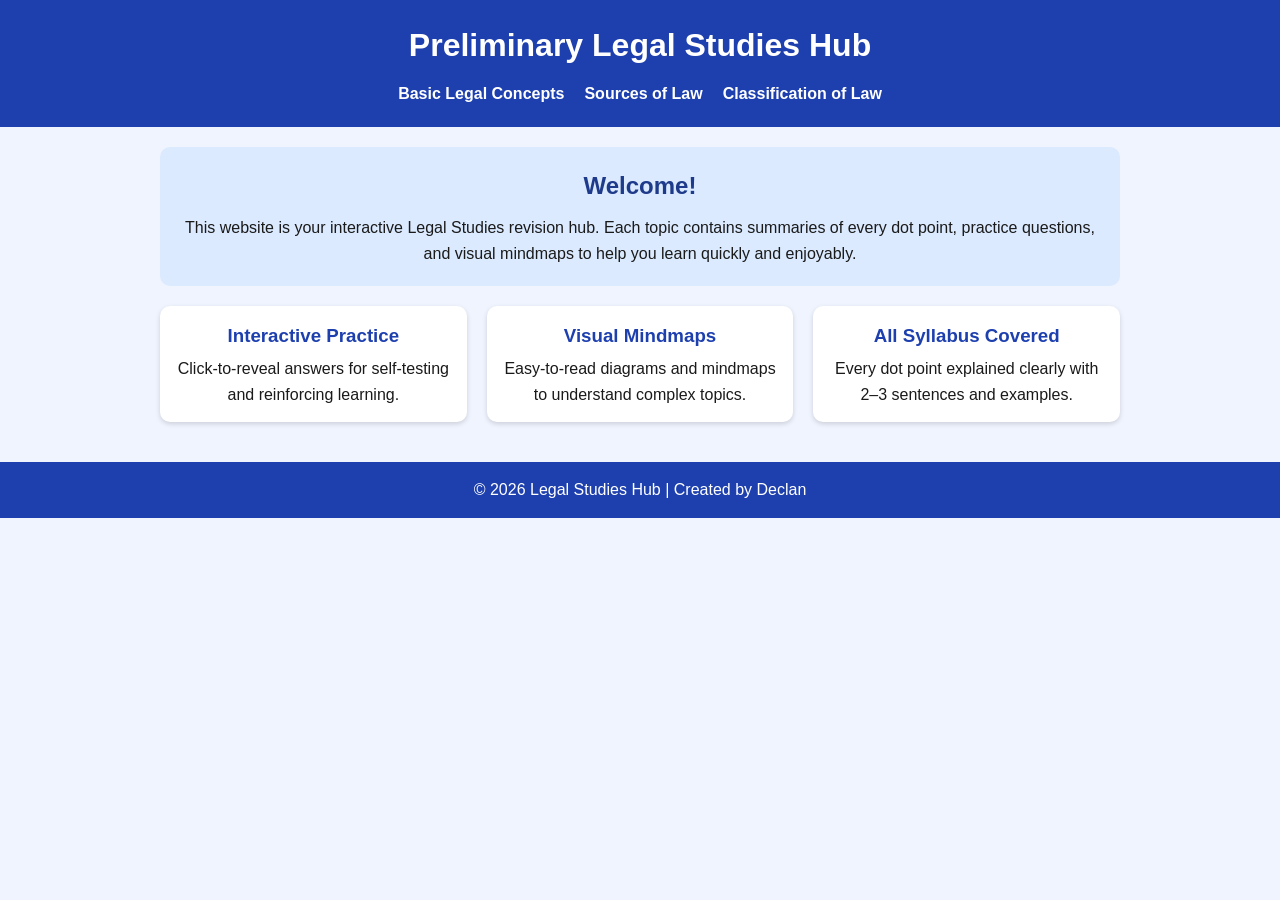
<file: index.html>
<!DOCTYPE html>
<html lang="en">
<head>
<meta charset="UTF-8">
<meta name="viewport" content="width=device-width, initial-scale=1.0">
<title>Legal Studies Revision Hub</title>
<link rel="stylesheet" href="style.css">
</head>
<body>
<header>
  <h1>Preliminary Legal Studies Hub</h1>
  <nav>
    <ul>
      <li><a href="topics/basic-legal-concepts.html">Basic Legal Concepts</a></li>
      <li><a href="topics/sources-of-law.html">Sources of Law</a></li>
      <li><a href="topics/classification-of-law.html">Classification of Law</a></li>
    </ul>
  </nav>
</header>

<main>
<section class="intro">
  <h2>Welcome!</h2>
  <p>This website is your interactive Legal Studies revision hub. Each topic contains summaries of every dot point, practice questions, and visual mindmaps to help you learn quickly and enjoyably.</p>
</section>

<section class="features">
  <div class="feature">
    <h3>Interactive Practice</h3>
    <p>Click-to-reveal answers for self-testing and reinforcing learning.</p>
  </div>
  <div class="feature">
    <h3>Visual Mindmaps</h3>
    <p>Easy-to-read diagrams and mindmaps to understand complex topics.</p>
  </div>
  <div class="feature">
    <h3>All Syllabus Covered</h3>
    <p>Every dot point explained clearly with 2–3 sentences and examples.</p>
  </div>
</section>
</main>

<footer>
  <p>© 2026 Legal Studies Hub | Created by Declan</p>
</footer>
<script src="script.js"></script>
</body>
</html>
</file>
<file: style.css>
* { margin:0; padding:0; box-sizing:border-box; }

body {
  font-family:'Arial', sans-serif;
  background: #f0f4ff;
  color: #1a1a1a;
  line-height:1.6;
}

header {
  background: #1e40af;
  color: white;
  text-align: center;
  padding: 20px;
}

header nav ul {
  display:flex;
  justify-content:center;
  gap:20px;
  list-style:none;
  margin-top:10px;
}

header nav a {
  color:white;
  text-decoration:none;
  font-weight:bold;
}

header nav a:hover { text-decoration:underline; }

main { max-width:1000px; margin:auto; padding:20px; }

.intro { text-align:center; padding:20px; background:#dbeafe; border-radius:10px; margin-bottom:20px; }

.features {
  display:flex;
  flex-wrap:wrap;
  gap:20px;
  justify-content:center;
}

.feature {
  flex:1 1 250px;
  background:white;
  padding:15px;
  border-radius:10px;
  box-shadow:0 2px 5px rgba(0,0,0,0.15);
  text-align:center;
  transition:transform 0.2s;
}

.feature:hover { transform:scale(1.05); }

h2 { margin-bottom:10px; color:#1e3a8a; }

h3 { color:#1e40af; margin-bottom:5px; }

.toggle-answer {
  background:#1e40af; color:white; border:none; padding:5px 10px;
  margin:5px 0; cursor:pointer; border-radius:5px;
}

.answer { display:none; margin:5px 0 15px; padding:5px; background:#e0e7ff; border-radius:5px; }

section img { max-width:100%; border-radius:10px; margin-top:10px; }

footer { text-align:center; padding:15px; background:#1e40af; color:white; margin-top:20px; }
</file>
